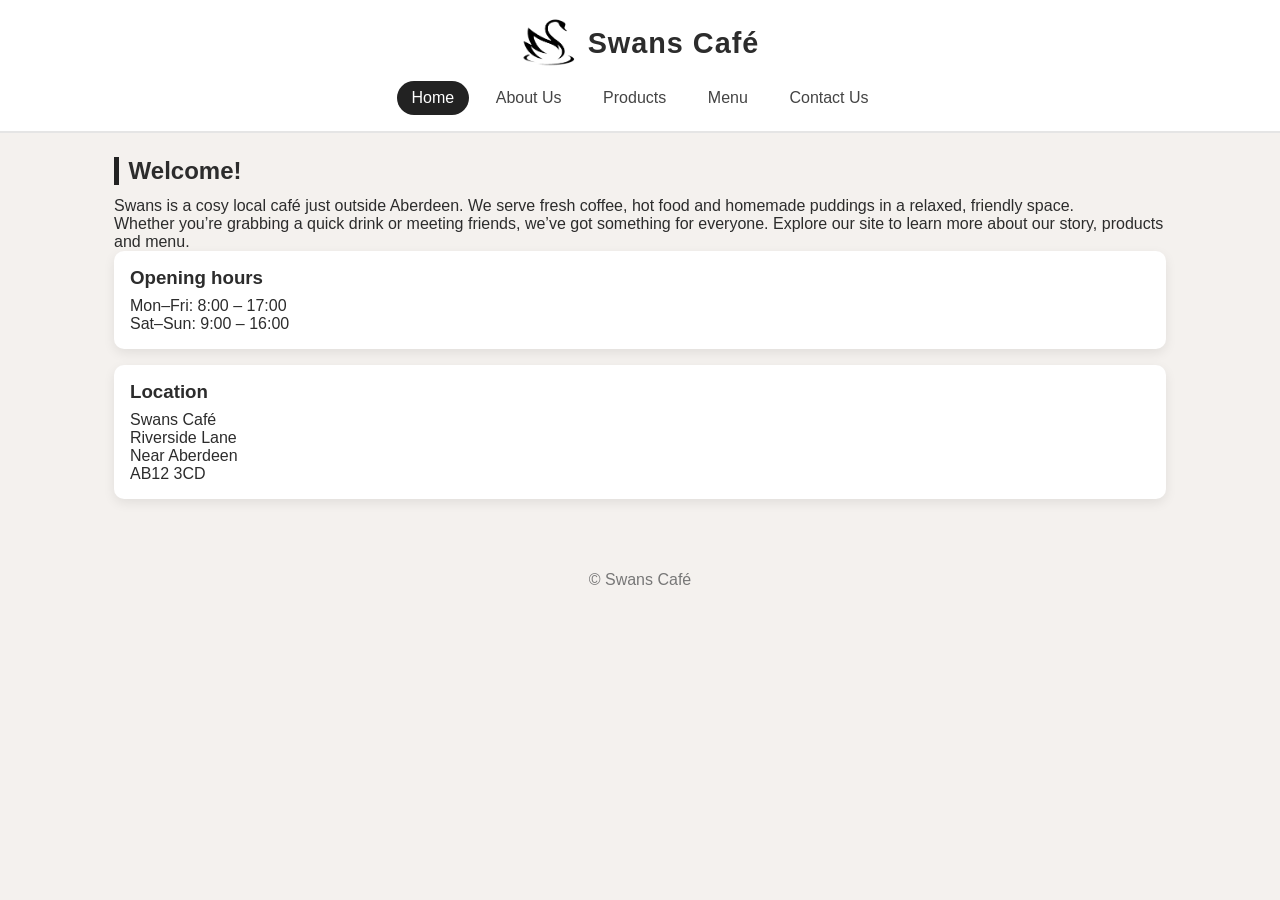
<file: index.html>
<!DOCTYPE html>
<html lang="en">
<head>
  <meta charset="UTF-8">
  <title>Swans Café – Home</title>
  <link rel="stylesheet" href="style.css">
</head>
<body>

<header>
  <div class="logo-area">
    <img src="swan.png" alt="Swans Café logo" />
    <h1>Swans Café</h1>
  </div>

  <nav>
    <a href="index.html" class="active">Home</a>
    <a href="about.html">About Us</a>
    <a href="products.html">Products</a>
    <a href="menu.html">Menu</a>
    <a href="contact.html">Contact Us</a>
  </nav>
</header>

<main class="home-layout">
  <section class="home-main">
    <h2>Welcome!</h2>
    <p>
      Swans is a cosy local café just outside Aberdeen. We serve fresh coffee,
      hot food and homemade puddings in a relaxed, friendly space.
    </p>
    <p>
      Whether you’re grabbing a quick drink or meeting friends, we’ve got something
      for everyone. Explore our site to learn more about our story, products and menu.
    </p>
  </section>

  <aside class="home-side">
    <div class="card">
      <h3>Opening hours</h3>
      <p>Mon–Fri: 8:00 – 17:00</p>
      <p>Sat–Sun: 9:00 – 16:00</p>
    </div>

    <div class="card">
      <h3>Location</h3>
      <p>Swans Café<br>Riverside Lane<br>Near Aberdeen<br>AB12 3CD</p>
    </div>
  </aside>
</main>

<footer>
  <p>&copy; Swans Café</p>
</footer>

</body>
</html>
</file>
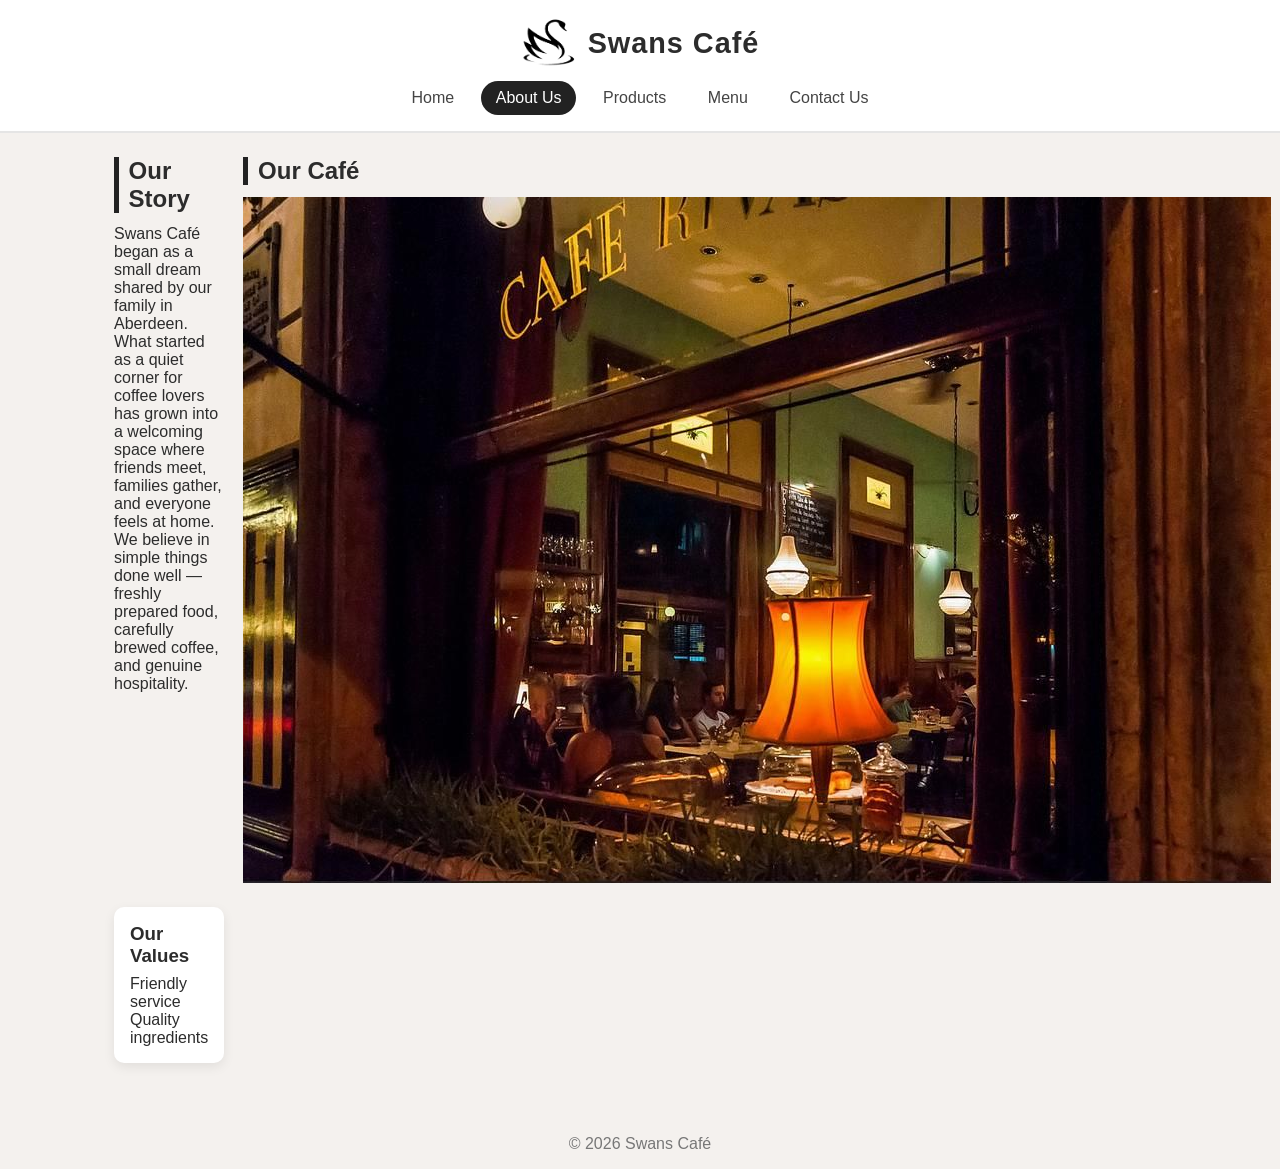
<file: about.html>
<!DOCTYPE html>
<html lang="en">
  <head>
    <meta charset="UTF-8" />
    <title>Swans Café – About Us</title>
    <link rel="stylesheet" href="style.css" />
  </head>
  <body>
    <header>
      <div class="logo-area">
        <img src="swan.png" alt="Swans Café logo" />
        <h1>Swans Café</h1>
      </div>

      <nav>
        <a href="index.html">Home</a>
        <a href="about.html" class="active">About Us</a>
        <a href="products.html">Products</a>
        <a href="menu.html">Menu</a>
        <a href="contact.html">Contact Us</a>
      </nav>
    </header>

    <main class="two-column">
      <section class="about-story">
        <h2>Our Story</h2>
        <p>
          Swans Café began as a small dream shared by our family in Aberdeen.
          What started as a quiet corner for coffee lovers has grown into a
          welcoming space where friends meet, families gather, and everyone
          feels at home.
        </p>
        <p>
          We believe in simple things done well — freshly prepared food,
          carefully brewed coffee, and genuine hospitality.
        </p>
      </section>

      <section class="gallery">
        <h2>Our Café</h2>
        <img src="coffee.jpg" alt="Coffee being served">
      </section>

      <aside>
        <div class="card">
          <h3>Our Values</h3>
          <p>Friendly service</p>
          <p>Quality ingredients</p>
        </div>
      </aside>
    </main>

    <footer>
      <p>© 2026 Swans Café</p>
    </footer>
  </body>
</html>
</file>
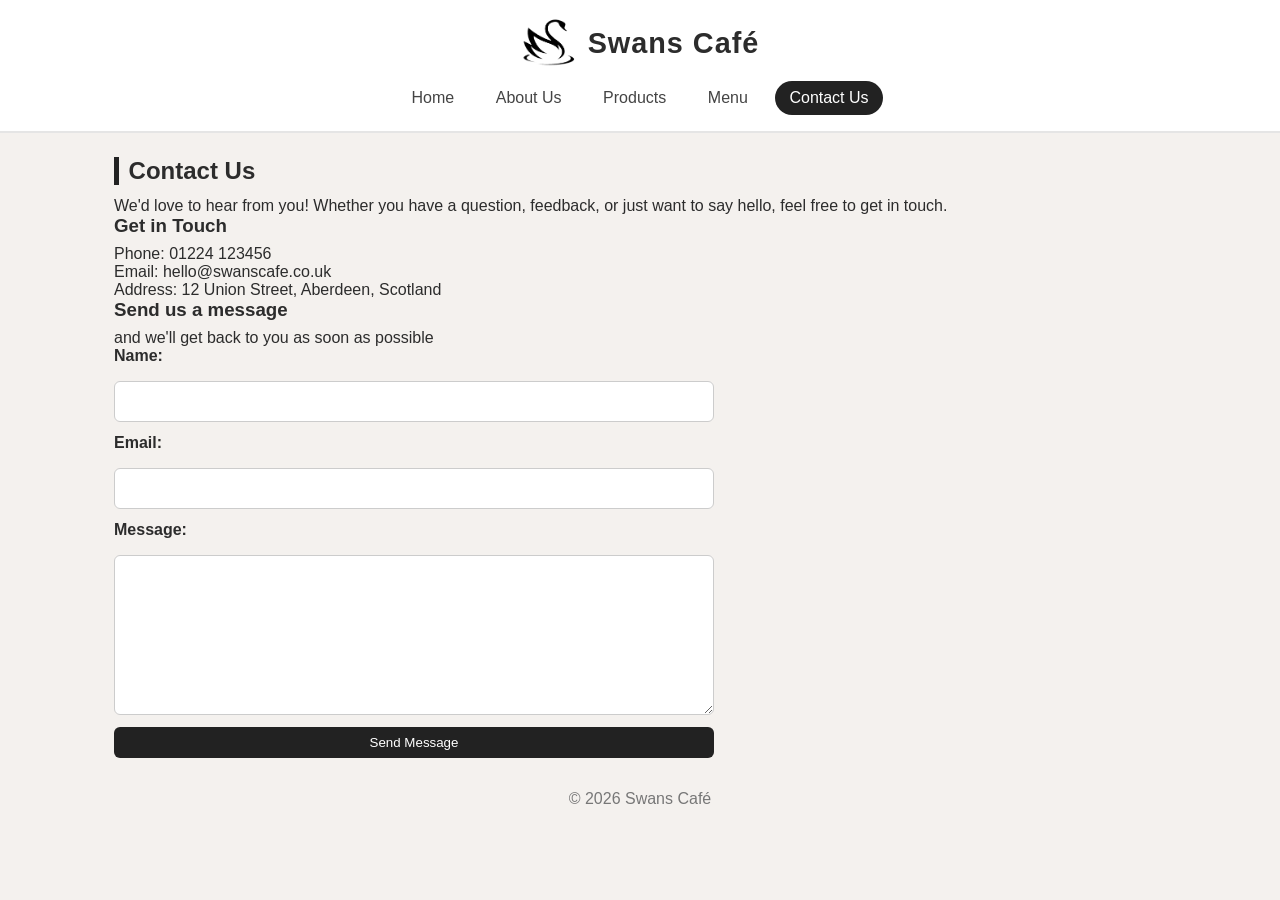
<file: contact.html>
<!DOCTYPE html>
<html lang="en">
<head>
  <meta charset="UTF-8">
  <title>Swans Café – Contact</title>
  <link rel="stylesheet" href="style.css">
</head>
<body>

<header>
  <div class="logo-area">
    <img src="swan.png" alt="Swans Café logo">
    <h1>Swans Café</h1>
  </div>

  <nav>
    <a href="index.html">Home</a>
    <a href="about.html">About Us</a>
    <a href="products.html">Products</a>
    <a href="menu.html">Menu</a>
    <a href="contact.html" class="active">Contact Us</a>
  </nav>
</header>

<main>
    <h2>Contact Us</h2>
    <p>We'd love to hear from you! Whether you have a question, feedback, or just want to say hello, feel free to get in touch.</p>

    <section class="contact-info">
      <h3>Get in Touch</h3>
      <p>Phone: 01224 123456</p>
      <p>Email: hello@swanscafe.co.uk</p>
      <p>Address: 12 Union Street, Aberdeen, Scotland</p>
    </section>

    <section class="contact-form">
      <h3>Send us a message</h3>
      <p>and we'll get back to you as soon as possible</p>
      <form action="https://formspree.io/f/your-form-id" method="POST">
        <label for="name">Name:</label>
        <input type="text" id="name" name="name" required>

        <label for="email">Email:</label>
        <input type="email" id="email" name="email" required>

        <label for="message">Message:</label>
        <textarea id="message" name="message" required></textarea>

        <button type="submit">Send Message</button>
      </form>
    </section>

<footer>
  <p>© 2026 Swans Café</p>
</footer>

</body>
</html>
</file>
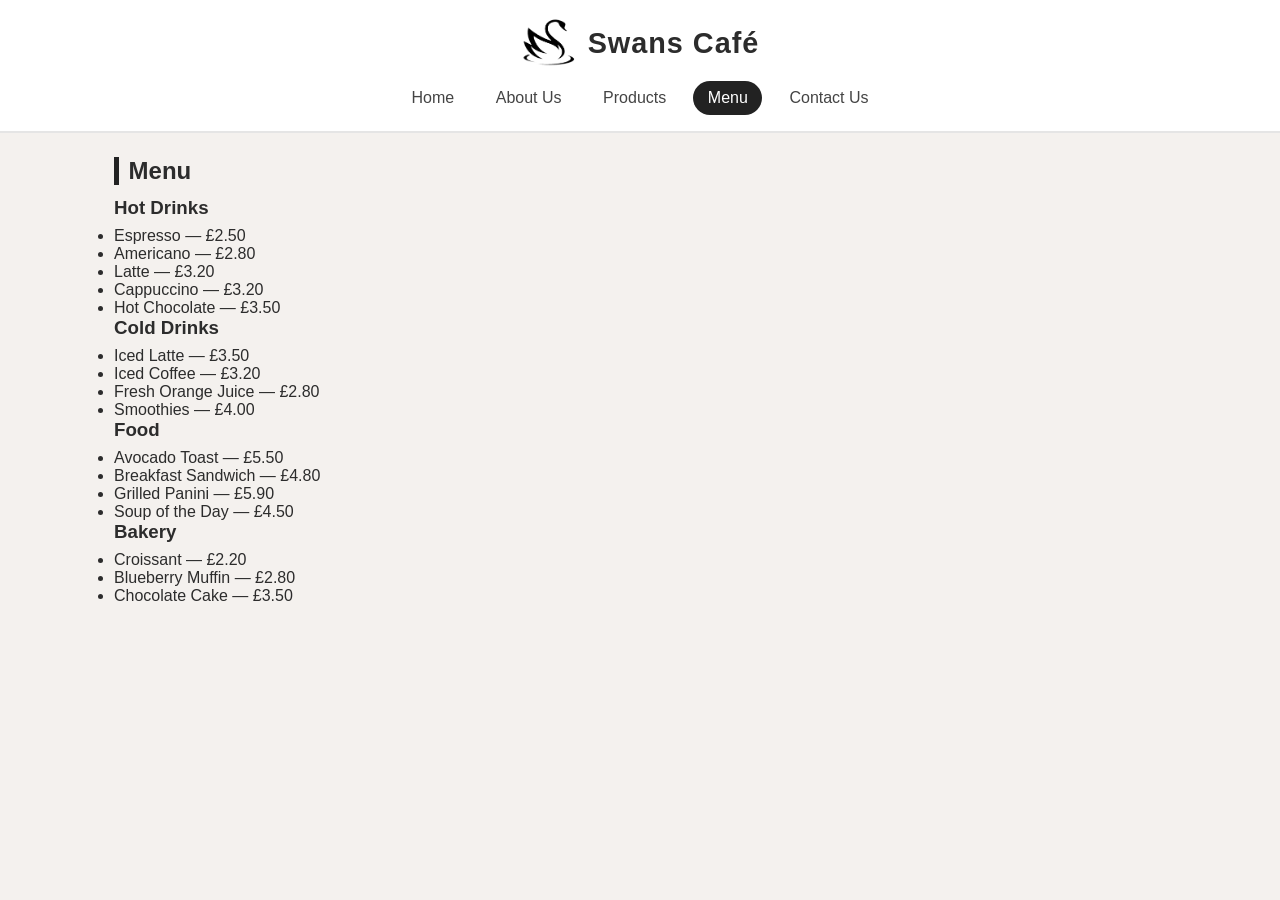
<file: menu.html>
<!DOCTYPE html>
<html>
  <head>
    <title>Menu</title>
    <link rel="stylesheet" href="style.css" />
  </head>
  <body>
    <header>
      <div class="logo-area">
        <img src="swan.png" alt="Swans Café logo" />
        <h1>Swans Café</h1>
      </div>

      <nav>
        <a href="index.html">Home</a>
        <a href="about.html">About Us</a>
        <a href="products.html">Products</a>
        <a href="menu.html" class="active">Menu</a>
        <a href="contact.html">Contact Us</a>
      </nav>
    </header>

    <main>
      <h2>Menu</h2>

      <section class="menu-category">
        <h3>Hot Drinks</h3>
        <ul>
          <li>Espresso — £2.50</li>
          <li>Americano — £2.80</li>
          <li>Latte — £3.20</li>
          <li>Cappuccino — £3.20</li>
          <li>Hot Chocolate — £3.50</li>
        </ul>
      </section>

      <section class="menu-category">
        <h3>Cold Drinks</h3>
        <ul>
          <li>Iced Latte — £3.50</li>
          <li>Iced Coffee — £3.20</li>
          <li>Fresh Orange Juice — £2.80</li>
          <li>Smoothies — £4.00</li>
        </ul>
      </section>

      <section class="menu-category">
        <h3>Food</h3>
        <ul>
          <li>Avocado Toast — £5.50</li>
          <li>Breakfast Sandwich — £4.80</li>
          <li>Grilled Panini — £5.90</li>
          <li>Soup of the Day — £4.50</li>
        </ul>
      </section>

      <section class="menu-category">
        <h3>Bakery</h3>
        <ul>
          <li>Croissant — £2.20</li>
          <li>Blueberry Muffin — £2.80</li>
          <li>Chocolate Cake — £3.50</li>
        </ul>
      </section>
    </main>
  </body>
</html>
</file>
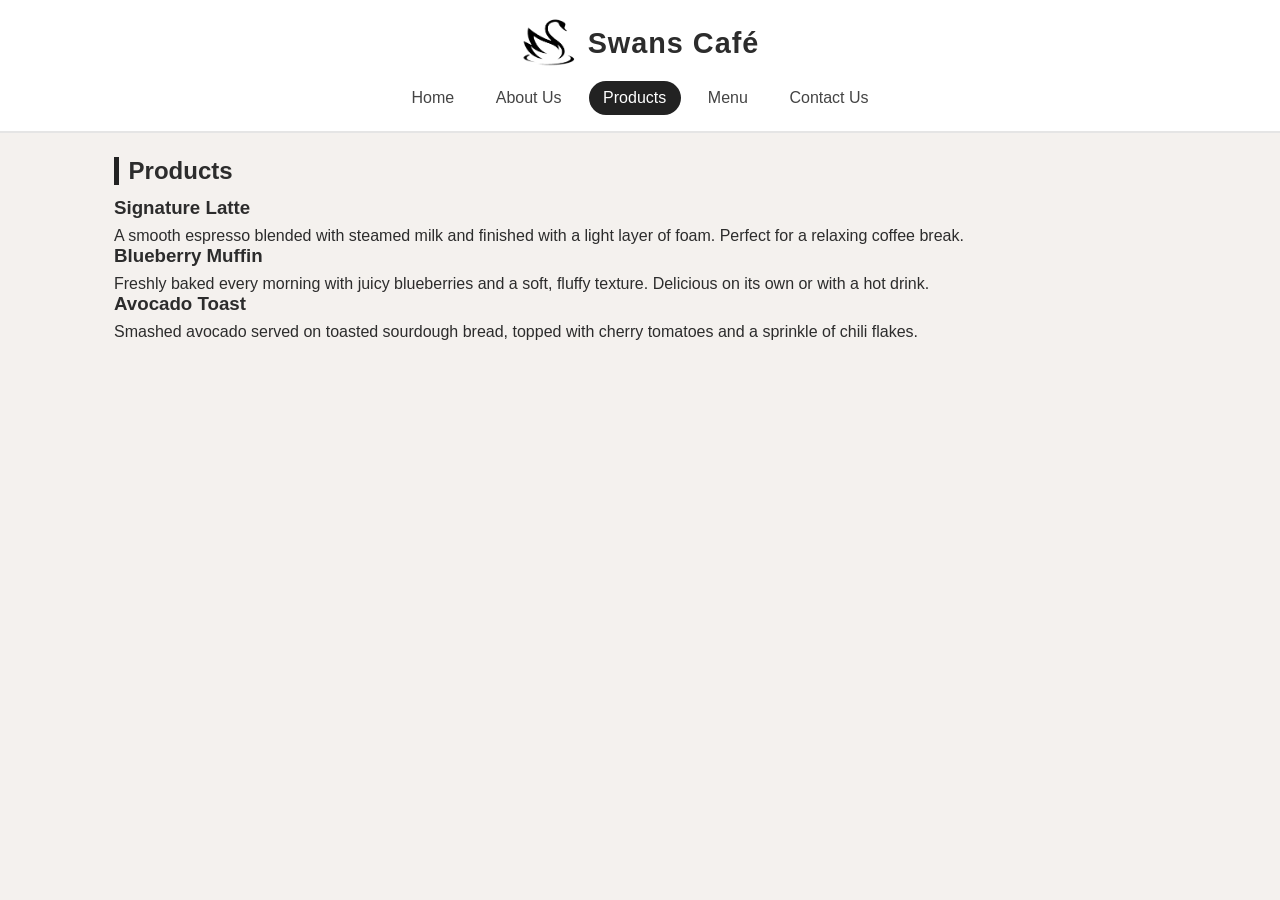
<file: products.html>
<!DOCTYPE html>
<html>
  <head>
    <title>Products</title>
    <link rel="stylesheet" href="style.css" />
  </head>
  <body>
    <header>
      <div class="logo-area">
        <img src="swan.png" />
        <h1>Swans Café</h1>
      </div>

      <nav>
        <a href="index.html">Home</a>
        <a href="about.html">About Us</a>
        <a href="products.html" class="active">Products</a>
        <a href="menu.html">Menu</a>
        <a href="contact.html">Contact Us</a>
      </nav>
    </header>

    <main>
      <h2>Products</h2>
      <section class="product-item">
        <h3>Signature Latte</h3>
        <p>A smooth espresso blended with steamed milk and finished with a light layer of foam. Perfect for a relaxing coffee break.</p>
      </section>

      <section class="product-item">
        <h3>Blueberry Muffin</h3>
        <p>Freshly baked every morning with juicy blueberries and a soft, fluffy texture. Delicious on its own or with a hot drink.</p>
      </section>

      <section class="product-item">
        <h3>Avocado Toast</h3>
        <p>Smashed avocado served on toasted sourdough bread, topped with cherry tomatoes and a sprinkle of chili flakes.</p>
      </section>
    </main>
  </body>
</html>
</file>
<file: style.css>
/* Reset */
* {
  box-sizing: border-box;
  margin: 0;
  padding: 0;
  font-family: 'Segoe UI', Arial, sans-serif;
}

body {
  background: #f4f1ee;
  color: #2c2c2c;
}

/* Header */
header {
  background: #ffffff;
  border-bottom: 2px solid #e5e5e5;
  padding: 1rem;
  display: flex;
  flex-direction: column;
  align-items: center;
}

.logo-area {
  display: flex;
  align-items: center;
  gap: 0.6rem;
}

.logo-area img {
  height: 55px;
}

.logo-area h1 {
  font-size: 1.8rem;
  letter-spacing: 1px;
}

/* Nav */
nav {
  display: flex;
  gap: 0.8rem;
  margin-top: 0.6rem;
  flex-wrap: wrap;
  justify-content: center;
}

nav a {
  text-decoration: none;
  color: #444;
  padding: 0.5rem 0.9rem;
  border-radius: 20px;
  transition: all 0.25s ease;
}

/* Hover animation */
nav a:hover {
  background: #222;
  color: #fff;
  transform: translateY(-2px);
}

nav a.active {
  background: #222;
  color: #fff;
}

/* Main */
main {
  padding: 1.5rem;
  max-width: 1100px;
  margin: auto;
}

/* Headings */
h2 {
  margin-bottom: 0.8rem;
  border-left: 5px solid #222;
  padding-left: 0.6rem;
}

h3 {
  margin-bottom: 0.5rem;
}

/* Hero image */
.hero-box img {
  width: 100%;
  height: 200px;
  object-fit: cover;
  border-radius: 8px;
  margin-bottom: 1rem;
}

/* Layout */
.two-column {
  display: grid;
  grid-template-columns: 2fr 1fr;
  gap: 1.2rem;
}

/* Cards */
.card {
  background: #ffffff;
  padding: 1rem;
  border-radius: 10px;
  box-shadow: 0 4px 12px rgba(0,0,0,0.08);
  margin-bottom: 1rem;
  transition: transform 0.2s ease;
}

/* Card hover animation */
.card:hover {
  transform: translateY(-4px);
}

/* Product grid */
.product-grid {
  display: grid;
  grid-template-columns: repeat(auto-fit, minmax(220px, 1fr));
  gap: 1rem;
}

.product-card {
  background: #fff;
  padding: 1rem;
  border-radius: 10px;
  box-shadow: 0 4px 12px rgba(0,0,0,0.08);
  transition: all 0.25s ease;
}

.product-card:hover {
  transform: scale(1.03);
}

/* Buttons */
button {
  background: #222;
  color: #fff;
  border: none;
  padding: 0.5rem 1rem;
  border-radius: 6px;
  cursor: pointer;
  transition: 0.2s;
}

button:hover {
  background: #444;
}

/* Forms */
.contact-form form {
  display: flex;
  flex-direction: column;
  gap: 0.75rem;
  max-width: 600px;
}

.contact-form label {
  display: block;
  font-weight: 700;
  margin-bottom: 0.25rem;
}

.contact-form input,
.contact-form textarea {
  width: 100%;
  padding: 0.75rem;
  border-radius: 6px;
  border: 1px solid #ccc;
}

.contact-form textarea {
  min-height: 160px;
  resize: vertical;
}

.contact-form input:focus,
.contact-form textarea:focus {
  outline: none;
  border-color: #222;
}

/* Footer */
footer {
  text-align: center;
  padding: 1rem;
  margin-top: 1rem;
  color: #777;
}

/* Responsive */
@media (max-width: 800px) {
  .two-column {
    grid-template-columns: 1fr;
  }
}
</file>
